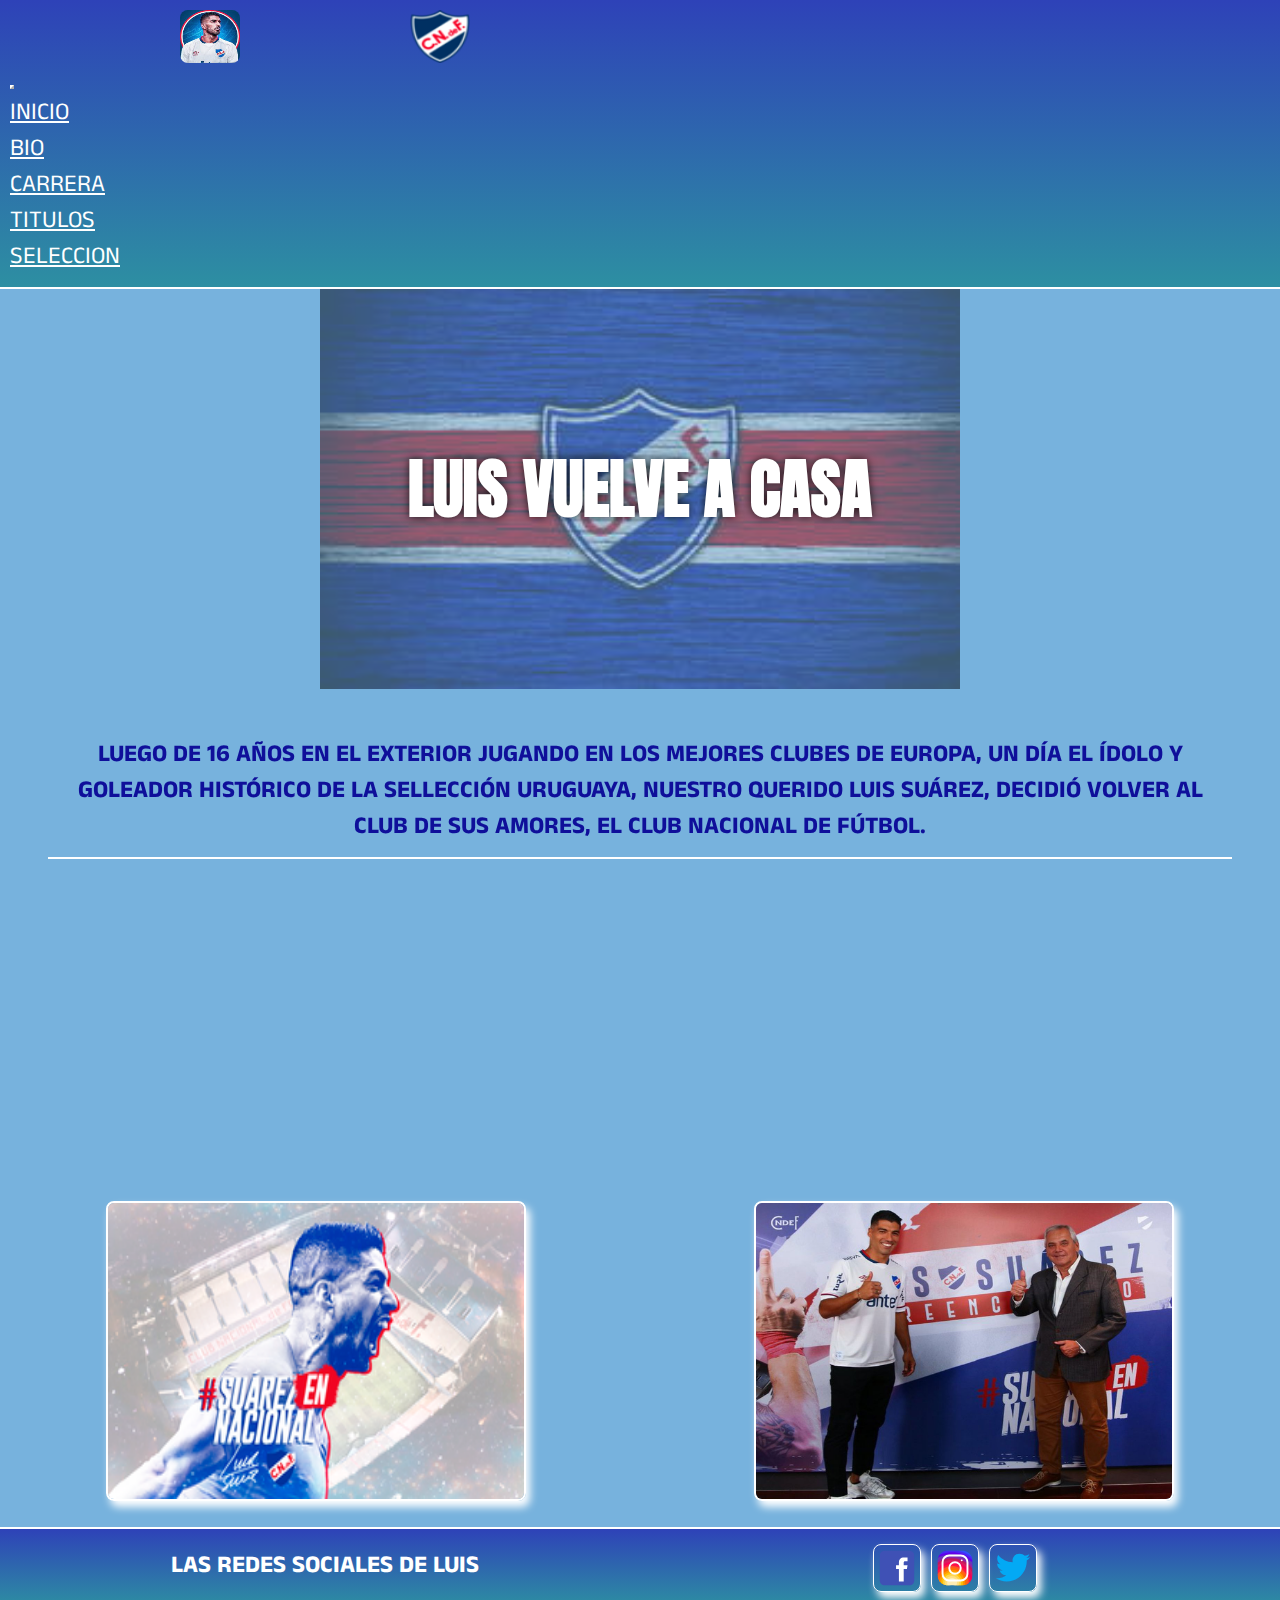
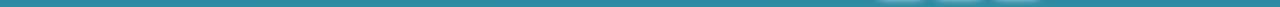
<file: index.html>
<!DOCTYPE html>
<html lang="en">
<head>
    <meta charset="UTF-8">
    <meta http-equiv="X-UA-Compatible" content="IE=edge">
    <meta name="viewport" content="width=device-width, initial-scale=1.0">
    <meta name="description" content="Luis Suárez su vuelta a casa. Biografía. Carrera. Títulos Ganados. Trayectoria en Selección Uruguaya">
    <meta name="keywords" content="Luis Suárez, futbolista, selección uruguaya, Club Nacional de fútbol">
    <link href="https://cdn.jsdelivr.net/npm/bootstrap@5.1.3/dist/css/bootstrap.min.css" rel="stylesheet" integrity="sha384-1BmE4kWBq78iYhFldvKuhfTAU6auU8tT94WrHftjDbrCEXSU1oBoqyl2QvZ6jIW3" crossorigin="anonymous">
    <link href="https://unpkg.com/aos@2.3.1/dist/aos.css" rel="stylesheet">
    <link rel="stylesheet" href="./style/style.css">
    <title>Luis Suárez Inicio</title>
</head>
<body>

    <header>
        <nav class="navbar navbar-expand-md navbar-light">
            <div class="container-fluid">
                <div class="contenedorLogos">
                    <div data-aos="flip-left"
                        data-aos-easing="ease-out-cubic"
                        data-aos-duration="2000">
                        <img class="logoLs rounded" src="./img/descarga.jpeg" alt="Foto de Luis Suárez viral en las redes sociales">
                    </div>
                    <div data-aos="flip-left"
                        data-aos-easing="ease-out-cubic"
                        data-aos-duration="2000">
                        <img class="logoLs" src="./img/Escudo_del_Club_Nacional_de_Football.svg.png" alt="Foto Escudo de Nacional">
                    </div>
                </div>
                <button class="navbar-toggler" type="button" data-bs-toggle="collapse" data-bs-target="#navbarSupportedContent" aria-controls="navbarSupportedContent" aria-expanded="false" aria-label="Toggle navigation">
                <span class="navbar-toggler-icon"></span>
                </button>
                <div class="collapse navbar-collapse" id="navbarSupportedContent">
                    <ul class="navbar-nav mx-auto mb-2 mb-lg-0">
                        <li class="nav-item">
                            <a class="nav-link active" aria-current="page" href="index.html">INICIO</a>
                        </li>
                        <li class="nav-item">
                            <a class="nav-link active" aria-current="page" href="./section/bio.html">BIO</a>
                        </li>
                        <li class="nav-item">
                            <a class="nav-link active" aria-current="page" href="./section/carrera.html">CARRERA</a>
                        </li>
                        <li class="nav-item">
                            <a class="nav-link active" aria-current="page" href="./section/titulos.html">TITULOS</a>
                        </li>
                        <li class="nav-item">
                            <a class="nav-link active" aria-current="page" href="./section/seleccion.html">SELECCION</a>
                        </li>
                    </ul>
                </div>
            </div>
        </nav>
    </header>

    <main>
        <section class="contenedorInicio" >   
            <section class="banner container-fluid">
                <img src="./img/bannerNacional.jpg" alt="Foto para banner con escudo de nacional y colores del club de fondo">
                <h1>LUIS VUELVE A CASA</h1>
            </section>
            
            <p data-aos="flip-left"
                data-aos-easing="ease-out-cubic"
                data-aos-duration="2000" class="parrafoInicial lh-lg">
                LUEGO DE 16 AÑOS EN EL EXTERIOR JUGANDO EN LOS MEJORES CLUBES DE EUROPA, UN DÍA EL ÍDOLO Y GOLEADOR HISTÓRICO DE LA SELLECCIÓN URUGUAYA, NUESTRO QUERIDO LUIS SUÁREZ, DECIDIÓ VOLVER AL CLUB DE SUS AMORES, EL CLUB NACIONAL DE FÚTBOL.
            </p>
            <p data-aos="flip-left"
                data-aos-easing="ease-out-cubic"
                data-aos-duration="2000" class="parrafoInicio lh-lg">
                TODO COMENZÓ CON UNA DECLARACIÓN DEL JUGADOR, QUE INMEDIATAMENTE FUE CAPTADA POR LA DIRIGENCIA Y MÁS QUE NADA POR TODA LA HINCHADA DE ESTE GLORIOSO CLUB. PRIMERO PARECÍA QUE TODO SE DISOLVÍA POR LAS GRANDES PROPUESTAS QUE TENÍA EL JUGADOR, PERO SU AMOR POR EL CLUB EN DONDE DEBUTÓ Y SE FORMÓ PROFESIONALMENTE, SUMADO A LAS GANAS DE LLEGAR BIEN AL MUNDIAL DE QATAR 2022 Y GRACIAS AL GRAN ESFUERZO QUE REALIZÓ LA HINCHADA, SE CONCRETÓ LO IMPENSADO POR TODOS. LUIS SUÁREZ ESTÁ DE REGRESO EN NACIONAL!!!!
            </p>

            <div class="img-1">
                <img src="./img/suarennacional.png" alt="Foto de Suárez en Nacional viral en twitter">
            </div>    
            <div class="img-2">    
                <img src="./img/lucho3jpg.jpg" alt="Foto de Suárez con presidente de Nacional en su presentación">
            </div>
        </section>
    </main>


    <footer>
        <div class="piePag">
            <h2 class="pieTitulo">LAS REDES SOCIALES DE LUIS</h2>
        </div>
        <div class="piePagina">
            <img class="rounded" src="./img/icons8-facebook.svg" alt="Imagen logo Facebook">
            <img class="rounded" src="./img/icons8-instagram.svg" alt="Imagen logo Instagram">
            <img class="rounded" src="./img/icons8-twitter.svg" alt="Imagen logo Twitter">
        </div>

    </footer>
    
    <script src="https://unpkg.com/aos@2.3.1/dist/aos.js"></script>
    <script>
        AOS.init();
    </script>
    <script src="https://cdn.jsdelivr.net/npm/bootstrap@5.1.3/dist/js/bootstrap.bundle.min.js" integrity="sha384-ka7Sk0Gln4gmtz2MlQnikT1wXgYsOg+OMhuP+IlRH9sENBO0LRn5q+8nbTov4+1p" crossorigin="anonymous"></script>
</body>
</html>
</file>
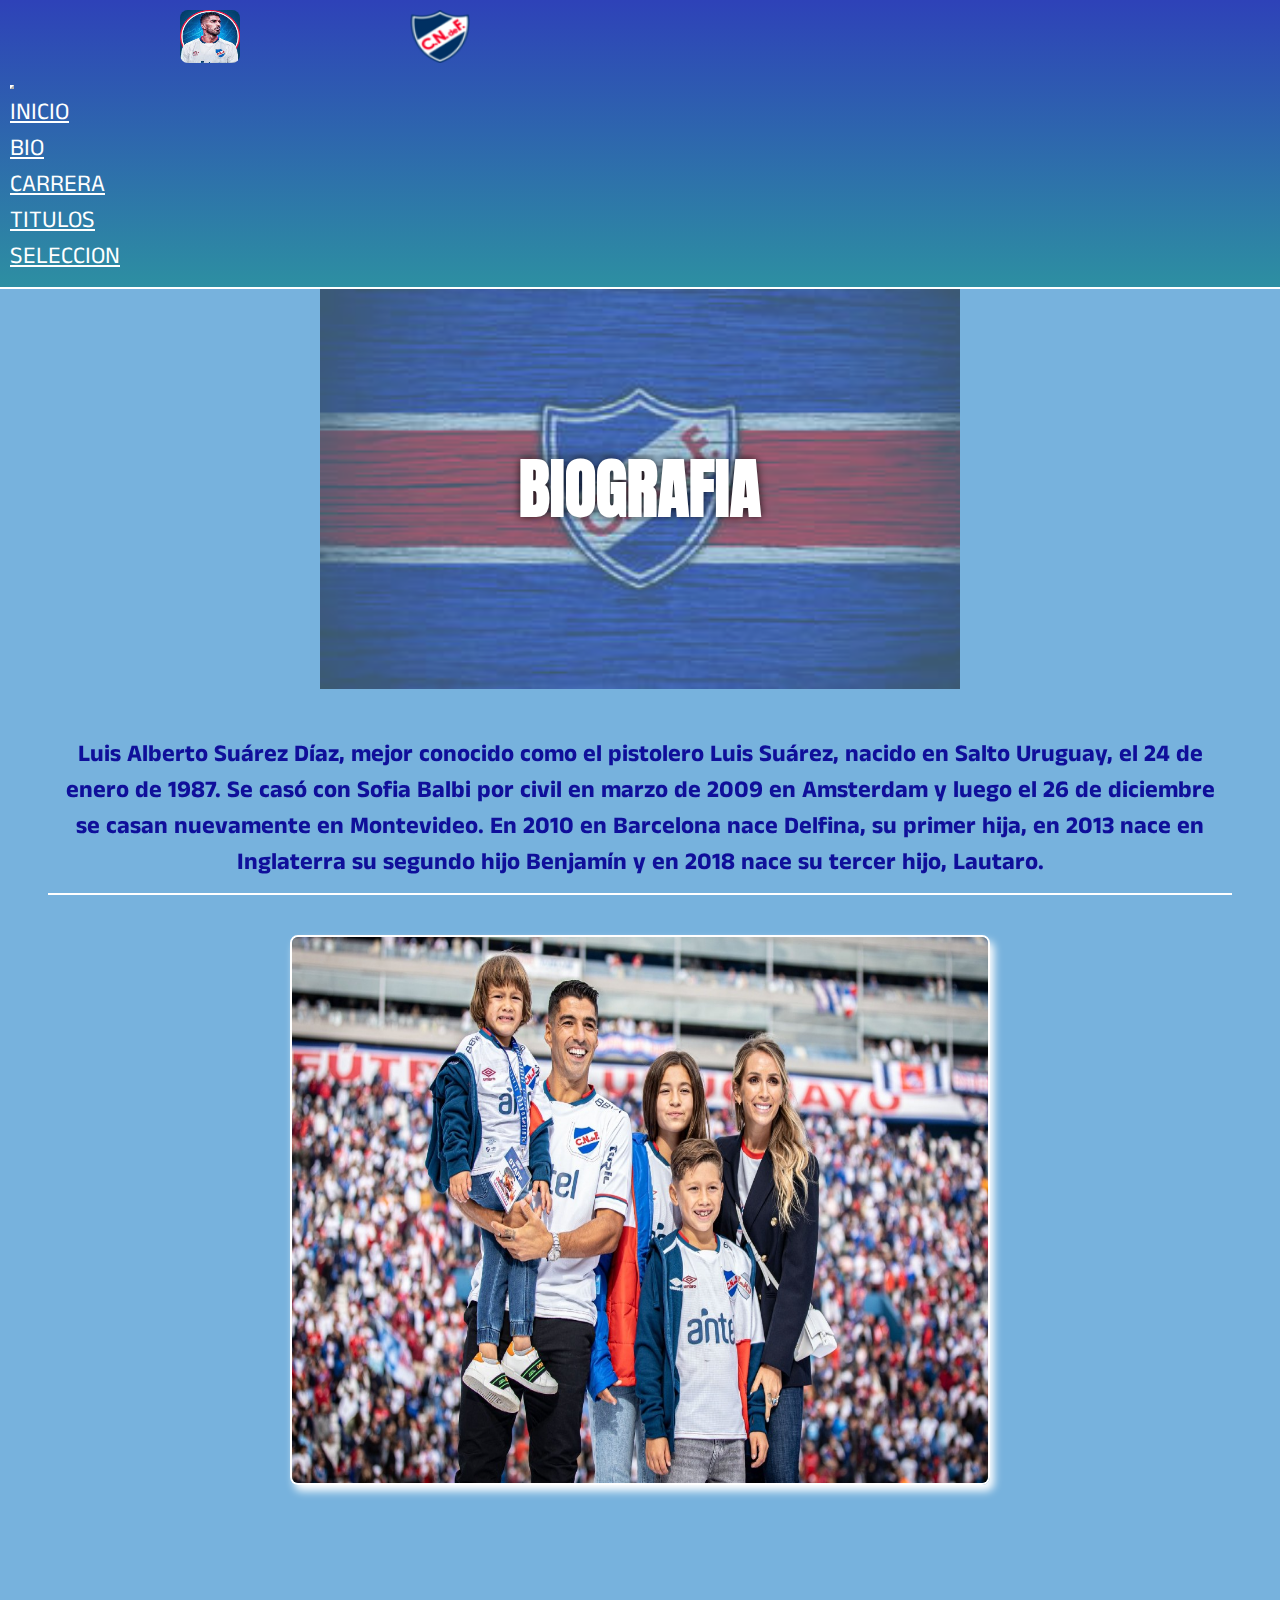
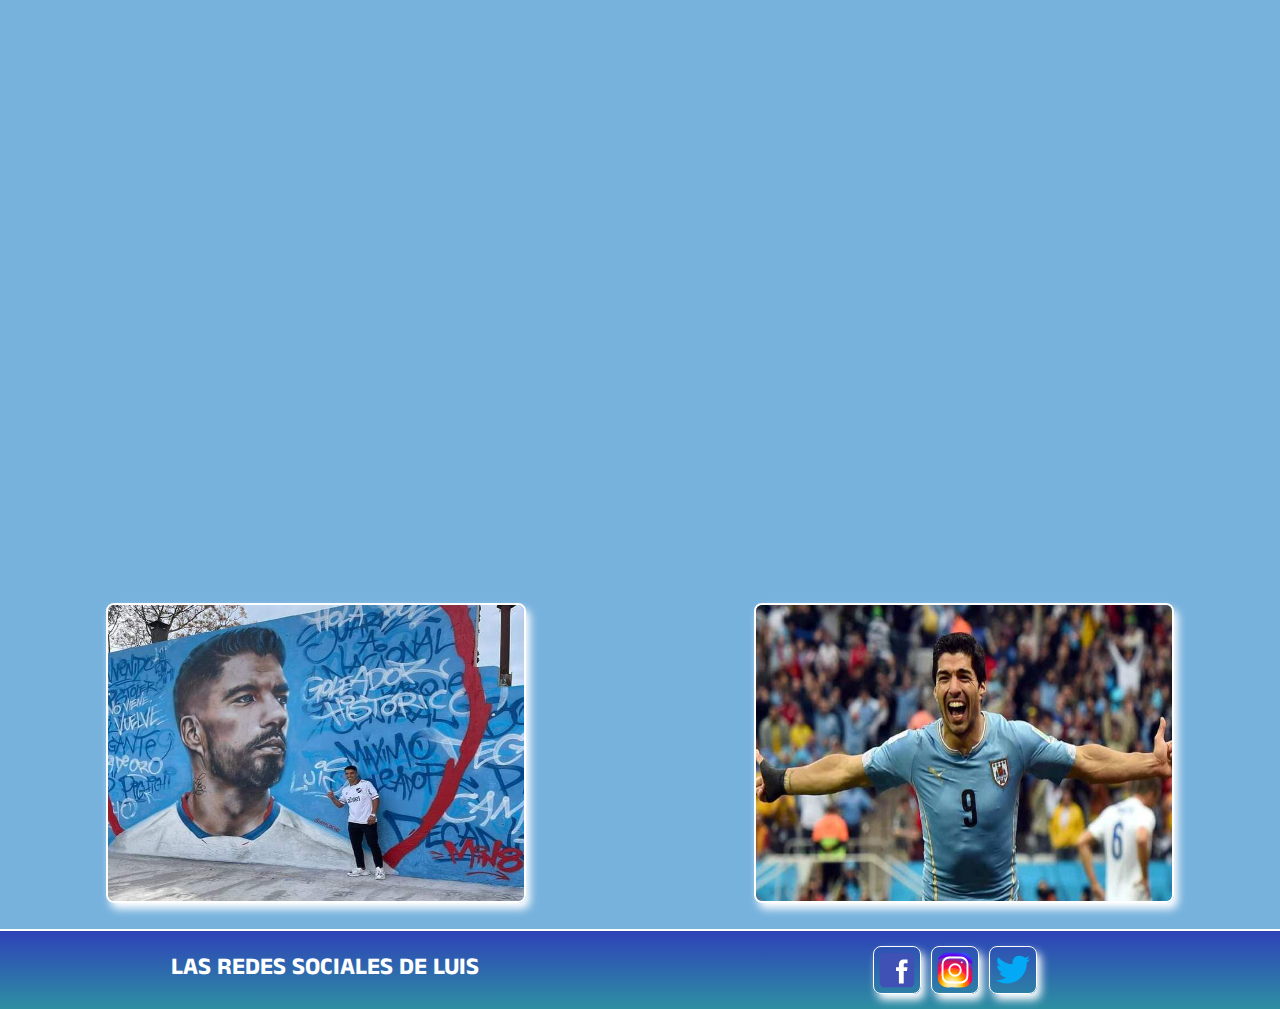
<file: section/bio.html>
<!DOCTYPE html>
<html lang="en">
<head>
    <meta charset="UTF-8">
    <meta http-equiv="X-UA-Compatible" content="IE=edge">
    <meta name="viewport" content="width=device-width, initial-scale=1.0">
    <meta name="description" content="Luis Suárez. Te contamos su Biografía. Conocemos a su Familia">
    <meta name="keywords" content="Luis Suárez, futbolista, selección uruguaya, Club Nacional de fútbol">
    <link href="https://cdn.jsdelivr.net/npm/bootstrap@5.1.3/dist/css/bootstrap.min.css" rel="stylesheet" integrity="sha384-1BmE4kWBq78iYhFldvKuhfTAU6auU8tT94WrHftjDbrCEXSU1oBoqyl2QvZ6jIW3" crossorigin="anonymous">
    <link href="https://unpkg.com/aos@2.3.1/dist/aos.css" rel="stylesheet">
    <link rel="stylesheet" href="../style/style.css">
    <title>Luis Suárez Bio</title>
</head>
<body>

    <header>
        <nav class="navbar navbar-expand-md navbar-light">
            <div class="container-fluid">
                <div class="contenedorLogos">
                    <div data-aos="flip-left"
                        data-aos-easing="ease-out-cubic"
                        data-aos-duration="2000">
                        <img class="logoLs rounded" src="../img/descarga.jpeg" alt="Foto de Luis Suárez viral en las redes sociales">
                    </div>
                    <div data-aos="flip-left"
                        data-aos-easing="ease-out-cubic"
                        data-aos-duration="2000">
                        <img class="logoLs" src="../img/Escudo_del_Club_Nacional_de_Football.svg.png" alt="Foto Escudo de Nacional">
                    </div>
                </div>
                <button class="navbar-toggler" type="button" data-bs-toggle="collapse" data-bs-target="#navbarSupportedContent" aria-controls="navbarSupportedContent" aria-expanded="false" aria-label="Toggle navigation">
                <span class="navbar-toggler-icon"></span>
                </button>
                <div class="collapse navbar-collapse" id="navbarSupportedContent">
                    <ul class="navbar-nav mx-auto mb-2 mb-lg-0">
                        <li class="nav-item">
                            <a class="nav-link active" aria-current="page" href="../index.html">INICIO</a>
                        </li>
                        <li class="nav-item">
                            <a class="nav-link active" aria-current="page" href="bio.html">BIO</a>
                        </li>
                        <li class="nav-item">
                            <a class="nav-link active" aria-current="page" href="carrera.html">CARRERA</a>
                        </li>
                        <li class="nav-item">
                            <a class="nav-link active" aria-current="page" href="titulos.html">TITULOS</a>
                        </li>
                        <li class="nav-item">
                            <a class="nav-link active" aria-current="page" href="seleccion.html">SELECCION</a>
                        </li>
                    </ul>
                </div>
            </div>
        </nav>
    </header>

    <main>
        <section class="contenedorBio" >
            <section class="banner container-fluid">
                <img src="../img/bannerNacional.jpg" alt="Foto para banner con escudo de nacional y colores del club de fondo">
                <h1>BIOGRAFIA</h1>
            </section>
            <p data-aos="flip-left"
                data-aos-easing="ease-out-cubic"
                data-aos-duration="2000" class="parrafoUno lh-lg">
                Luis Alberto Suárez Díaz, mejor conocido como el pistolero Luis Suárez, nacido en Salto Uruguay, el 24 de enero de 1987. Se casó con Sofia Balbi por civil en marzo de 2009 en Amsterdam y luego el 26 de diciembre se casan nuevamente en Montevideo. En 2010 en Barcelona nace Delfina, su primer hija, en 2013 nace en Inglaterra su segundo hijo Benjamín y en 2018 nace su tercer hijo, Lautaro.
            </p>
            <p data-aos="flip-left"
                data-aos-easing="ease-out-cubic"
                data-aos-duration="2000" class="parrafoDos lh-lg">
                Es considerado uno de los mejores jugadores de su generación y ademas es el goleador histórico de la selección Uruguaya de fútbol. Es reconocido por sus goles, títulos, habilidad, definición, además de jugar en grandes clubes durante su carrera. Tiene en su cuenta más de 505 goles entre clubes y selección.
                Comenzó su carrera profesional en el Club Nacional de Fútbol, debutando oficialmente a los 18 años, el 06 de abril de 2005.
            </p>
            <p data-aos="flip-left"
                data-aos-easing="ease-out-cubic"
                data-aos-duration="2000" class="parrafoTres lh-lg">
                A los 19 años de edad emigró a los Países Bajos para fichar por el F.C. Groningen de la Eredivisie. Una temporada más tarde en 2007 fue comprado por el Ajax de Ámsterdam, donde logró ser capitán y goleador de la liga. También superó los 100 goles con esta camiseta. En 2010 fue fichado por el FC Barcelona por 81 millones de euros, donde más tarde junto a Messi y Neymar formó la MSN, una de las delanteras más letales de la época y de la historia. Aquí ganó muchos títulos, tanto a nivel de Club como individuales y logró destacarse en una era marcada por Messi Y Cristiano Ronaldo. En 2020 llega al Atletico de Madrid luego de una triste despedida del Barcelona. En menos de un año en su nuevo club logró ser goleador del equipo y ganar La Liga Española de fútbol. 
                En 2022 regresó al club de sus amores, Club Nacional de Fútbol, en donde juega en la actualidad.
            </p>
        

            <div class="img-a">
                <img src="../img/luis-suarez-familia-captura-twitter.jpg" alt="Foto de Suárez con su familia en la vuelta a Nacional">
            </div>
            <div class="img-b">
                <img src="../img/suarezmuro.jpg" alt="Foto de Suárez posando en muro pintado por hinchas del club Nacional">
            </div>
            <div class="img-c">
                <img src="../img/bioceleste.jpg" alt="Foto de Suárez emocionado festejando con selección uruguaya">
            </div>
        </section>    
    </main>


    <footer>
        <div class="piePag">
            <h2 class="pieTitulo">LAS REDES SOCIALES DE LUIS</h2>
        </div>
        <div class="piePagina">
            <img class="rounded" src="../img/icons8-facebook.svg" alt="Imagen logo Facebook">
            <img class="rounded" src="../img/icons8-instagram.svg" alt="Imagen logo Instagram">
            <img class="rounded" src="../img/icons8-twitter.svg" alt="Imagen logo Twitter">
        </div>
    </footer>

    <script src="https://unpkg.com/aos@2.3.1/dist/aos.js"></script>
    <script>
        AOS.init();
    </script>
    <script src="https://cdn.jsdelivr.net/npm/bootstrap@5.1.3/dist/js/bootstrap.bundle.min.js" integrity="sha384-ka7Sk0Gln4gmtz2MlQnikT1wXgYsOg+OMhuP+IlRH9sENBO0LRn5q+8nbTov4+1p" crossorigin="anonymous"></script>
</body>
</html>
</file>
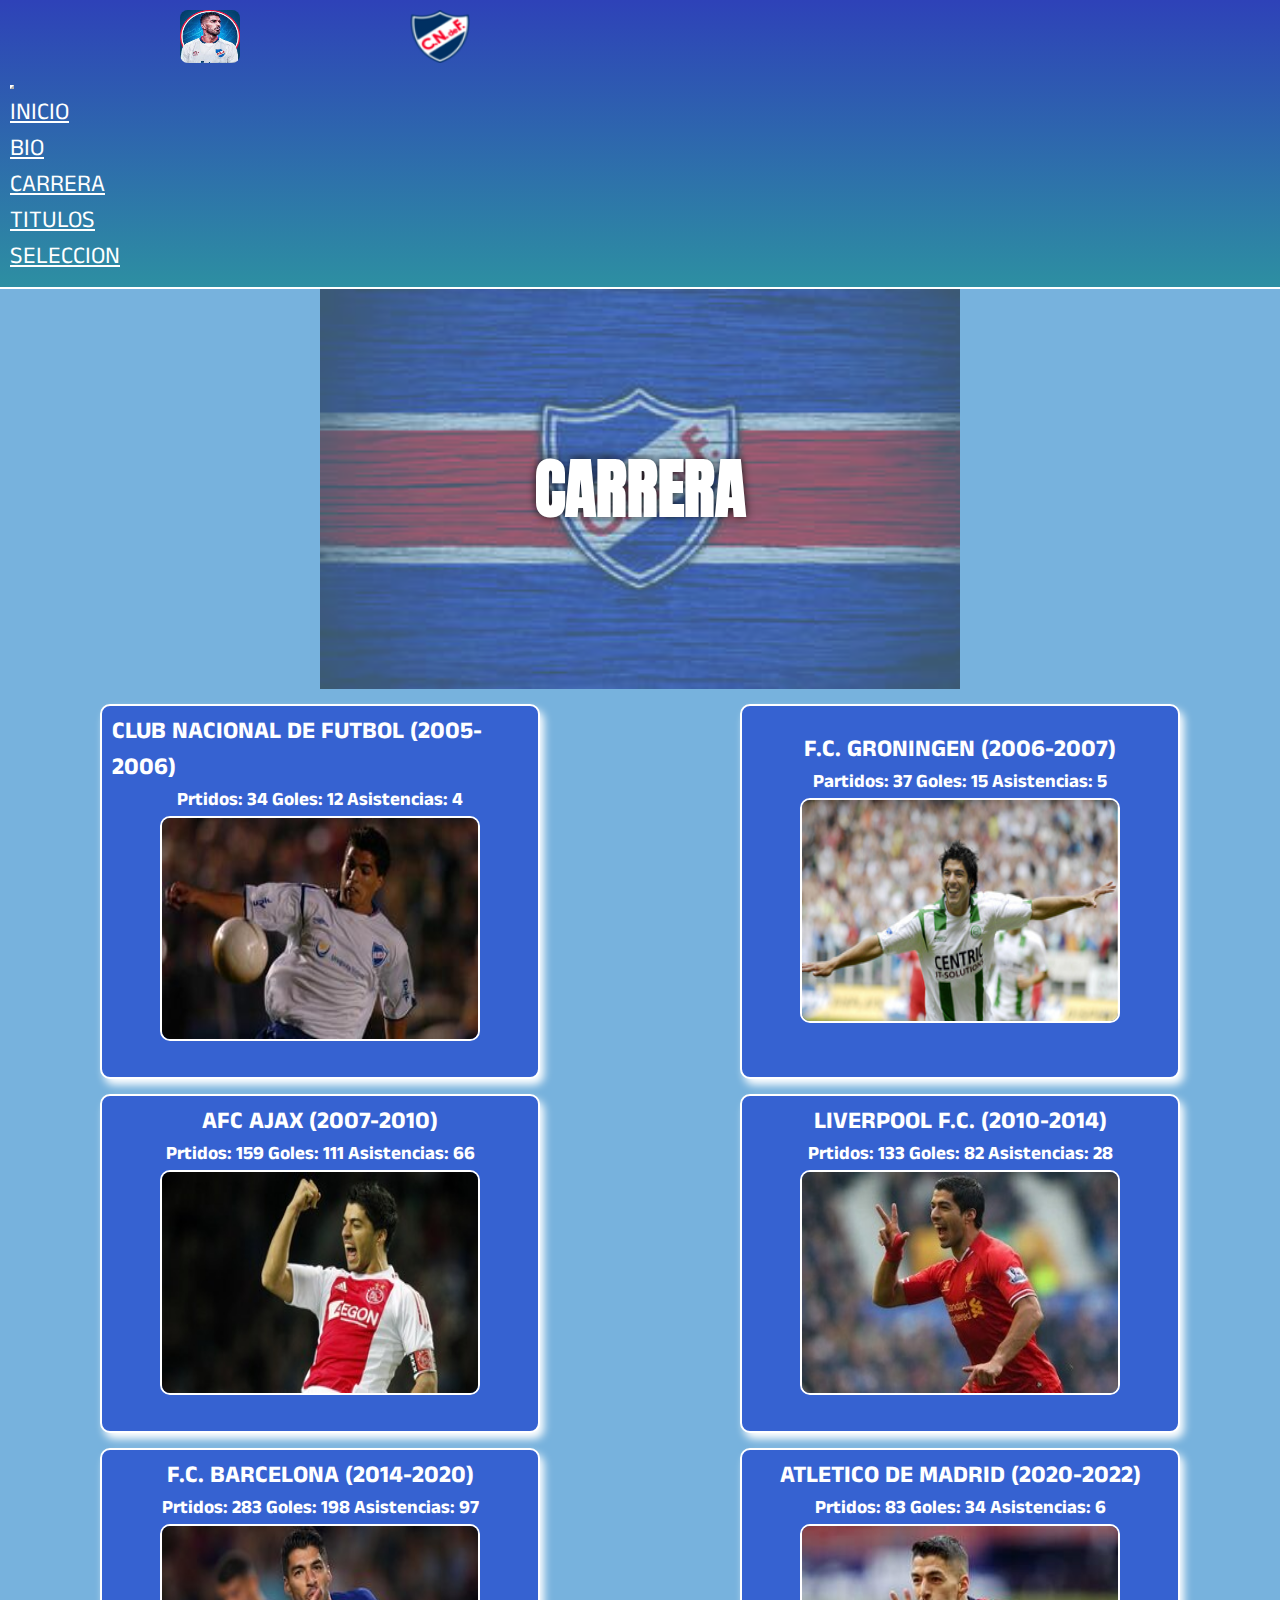
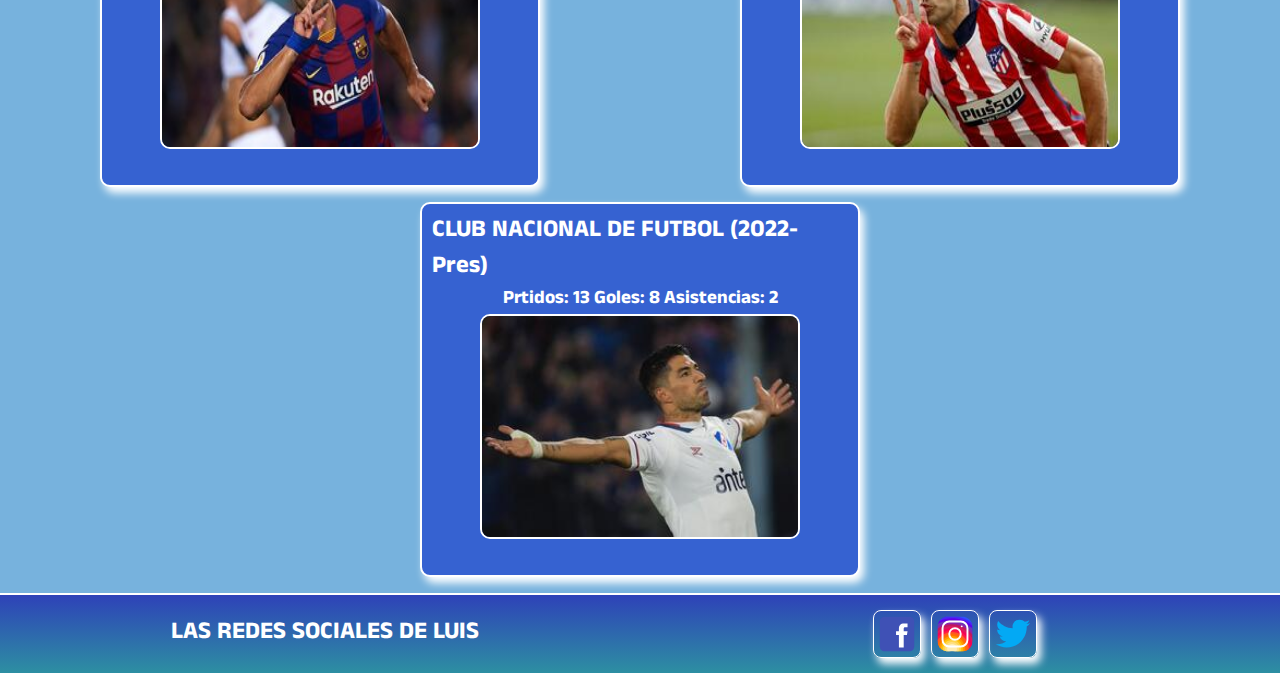
<file: section/carrera.html>
<!DOCTYPE html>
<html lang="en">
<head>
    <meta charset="UTF-8">
    <meta http-equiv="X-UA-Compatible" content="IE=edge">
    <meta name="viewport" content="width=device-width, initial-scale=1.0">
    <meta name="description" content="Luis Suárez. Conociendo su Carrera. Clubes, Goles y Asistencias. Todas sus estadísticas">
    <meta name="keywords" content="Luis Suárez, futbolista, selección uruguaya, Club Nacional de fútbol">
    <link href="https://cdn.jsdelivr.net/npm/bootstrap@5.1.3/dist/css/bootstrap.min.css" rel="stylesheet" integrity="sha384-1BmE4kWBq78iYhFldvKuhfTAU6auU8tT94WrHftjDbrCEXSU1oBoqyl2QvZ6jIW3" crossorigin="anonymous">
    <link href="https://unpkg.com/aos@2.3.1/dist/aos.css" rel="stylesheet">
    <link rel="stylesheet" href="../style/style.css">
    <title>Luis Suarez Carrera</title>
</head>
<body>


    <header>
        <nav class="navbar navbar-expand-md navbar-light">
            <div class="container-fluid">
                <div class="contenedorLogos">
                    <div data-aos="flip-left"
                        data-aos-easing="ease-out-cubic"
                        data-aos-duration="2000">
                        <img class="logoLs rounded" src="../img/descarga.jpeg" alt="Foto de Luis Suárez viral en las redes sociales">
                    </div>
                    <div data-aos="flip-left"
                        data-aos-easing="ease-out-cubic"
                        data-aos-duration="2000">
                        <img class="logoLs" src="../img/Escudo_del_Club_Nacional_de_Football.svg.png" alt="Foto Escudo de Nacional">
                    </div>
                </div>
                <button class="navbar-toggler" type="button" data-bs-toggle="collapse" data-bs-target="#navbarSupportedContent" aria-controls="navbarSupportedContent" aria-expanded="false" aria-label="Toggle navigation">
                <span class="navbar-toggler-icon"></span>
                </button>
                <div class="collapse navbar-collapse" id="navbarSupportedContent">
                    <ul class="navbar-nav mx-auto mb-2 mb-lg-0">
                        <li class="nav-item">
                            <a class="nav-link active" aria-current="page" href="../index.html">INICIO</a>
                        </li>
                        <li class="nav-item">
                            <a class="nav-link active" aria-current="page" href="bio.html">BIO</a>
                        </li>
                        <li class="nav-item">
                            <a class="nav-link active" aria-current="page" href="carrera.html">CARRERA</a>
                        </li>
                        <li class="nav-item">
                            <a class="nav-link active" aria-current="page" href="titulos.html">TITULOS</a>
                        </li>
                        <li class="nav-item">
                            <a class="nav-link active" aria-current="page" href="seleccion.html">SELECCION</a>
                        </li>
                    </ul>
                </div>
            </div>
        </nav>
    </header>
    <main>
        <section class="contenedorCarrera">
            <section class="banner container-fluid">
                <img src="../img/bannerNacional.jpg" alt="Foto para banner con escudo de nacional y colores del club de fondo">
                <h1>CARRERA</h1>
            </section>
            
    
            <div class="card car1">
                <div class="estadisticas">
                    <h2>CLUB NACIONAL DE FUTBOL (2005-2006)</h2>
                    <h3>Prtidos: 34 Goles: 12 Asistencias: 4</h3>
                </div>
                <div class="carreraImg">
                    <img src="../img/suarezNacional1.jpg" alt="Foto de Suárez con una pelota en Nacional por primera vez">
                </div>
            </div>    
            
            <div class="card car2">
                <div class="estadisticas">
                    <h2>F.C. GRONINGEN (2006-2007)</h2>
                    <h3>Partidos: 37 Goles: 15 Asistencias: 5</h3>
                </div>
                <div class="carreraImg">
                    <img src="../img/suarezGroningen.jpg" alt="Foto de Suárez en Groningen festejando gol con brazos abiertos">             
                </div>
            </div>    
            
            <div class="card car3">
                <div class="estadisticas">
                    <h2>AFC AJAX (2007-2010)</h2>
                    <h3>Prtidos: 159 Goles: 111 Asistencias: 66</h3>
                </div>
                <div class="carreraImg">
                    <img src="../img/suarezAjax.jpg" alt="Foto de Suárez en Ajax festejando gol con puño cerrado">
                </div>
            </div>    
            
            <div class="card car4">
                <div class="estadisticas">
                    <h2>LIVERPOOL F.C. (2010-2014)</h2>
                    <h3>Prtidos: 133 Goles: 82 Asistencias: 28</h3>
                </div>
                <div class="carreraImg">
                    <img src="../img/suarezLiverpool.jpg" alt="Foto de Suárez en Liverpool festejando gol con los tres dedos">
                </div>
            </div>    
            
            <div class="card car5">
                <div class="estadisticas">
                    <h2>F.C. BARCELONA (2014-2020)</h2>
                    <h3>Prtidos: 283 Goles: 198 Asistencias: 97</h3>
                </div>
                <div class="carreraImg">
                    <img src="../img/suarezBarcelona.jpg" alt="Foto de Suárez en Barcelona con su festejo preferido">
                </div>
            </div> 
            
            <div class="card car6">
                <div class="estadisticas">
                    <h2>ATLETICO DE MADRID (2020-2022)</h2>
                    <h3>Prtidos: 83 Goles: 34 Asistencias: 6</h3>
                </div>
                <div class="carreraImg">
                    <img src="../img/suarezAtletico.jpg" alt="Foto de Suárez en Atletico de Madrid con su festejo preferido">
                </div>
            </div>    
            
            <div class="card car7">
                <div class="estadisticas">
                    <h2>CLUB NACIONAL DE FUTBOL (2022-Pres)</h2>
                    <h3>Prtidos: 13 Goles: 8 Asistencias: 2</h3>
                </div>
                <div class="carreraImg">
                    <img src="../img/suarezNacional2.jpg" alt="Foto de Suárez en su vuelta a Nacional festejando con brazos abiertos">
                </div>
            </div>    
                    
        </section>
    </main>

    <footer>
        <div class="piePag">
            <h4 class="pieTitulo">LAS REDES SOCIALES DE LUIS</h4>
        </div>
        <div class="piePagina">
            <img class="rounded" src="../img/icons8-facebook.svg" alt="Imagen logo Facebook">
            <img class="rounded" src="../img/icons8-instagram.svg" alt="Imagen logo Instagram">
            <img class="rounded" src="../img/icons8-twitter.svg" alt="Imagen logo Twitter">
        </div>
    </footer>

    <script src="https://unpkg.com/aos@2.3.1/dist/aos.js"></script>
    <script>
        AOS.init();
    </script>
    <script src="https://cdn.jsdelivr.net/npm/bootstrap@5.1.3/dist/js/bootstrap.bundle.min.js" integrity="sha384-ka7Sk0Gln4gmtz2MlQnikT1wXgYsOg+OMhuP+IlRH9sENBO0LRn5q+8nbTov4+1p" crossorigin="anonymous"></script>
</body>
</html>
</file>
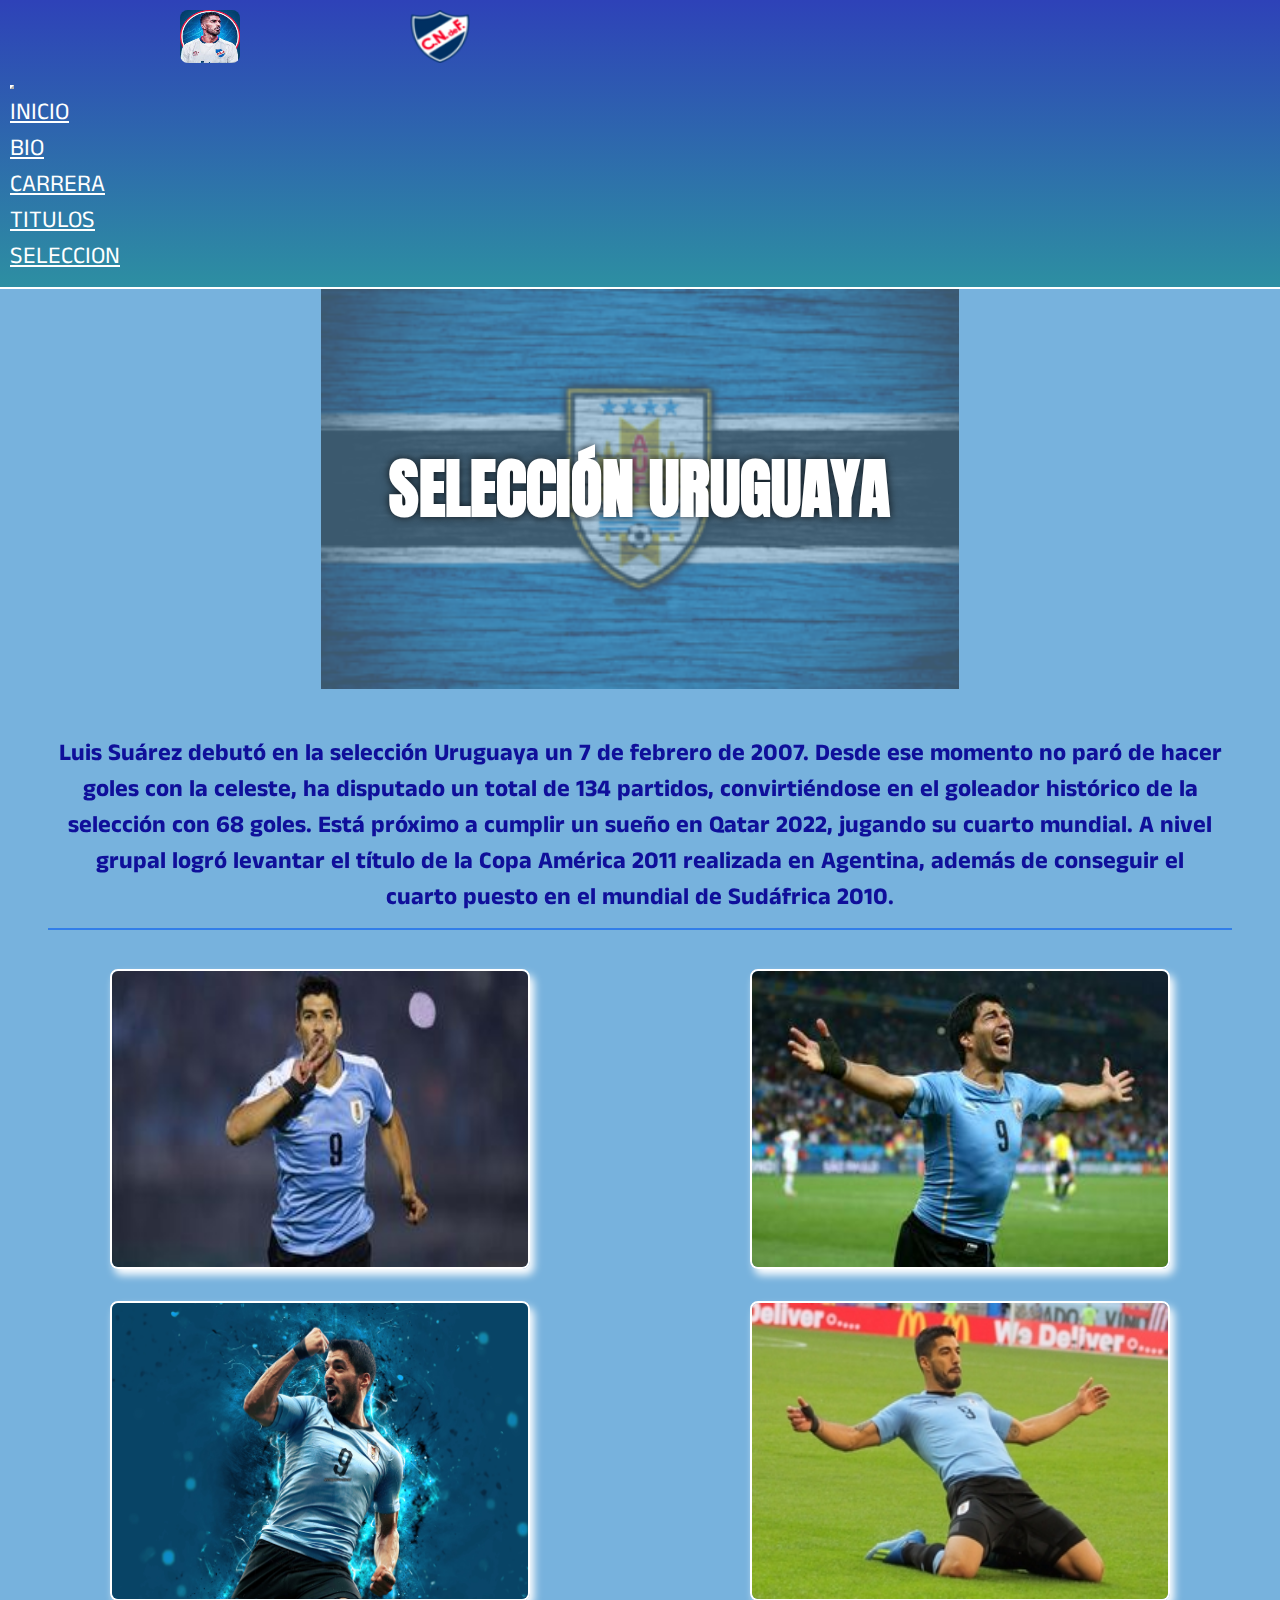
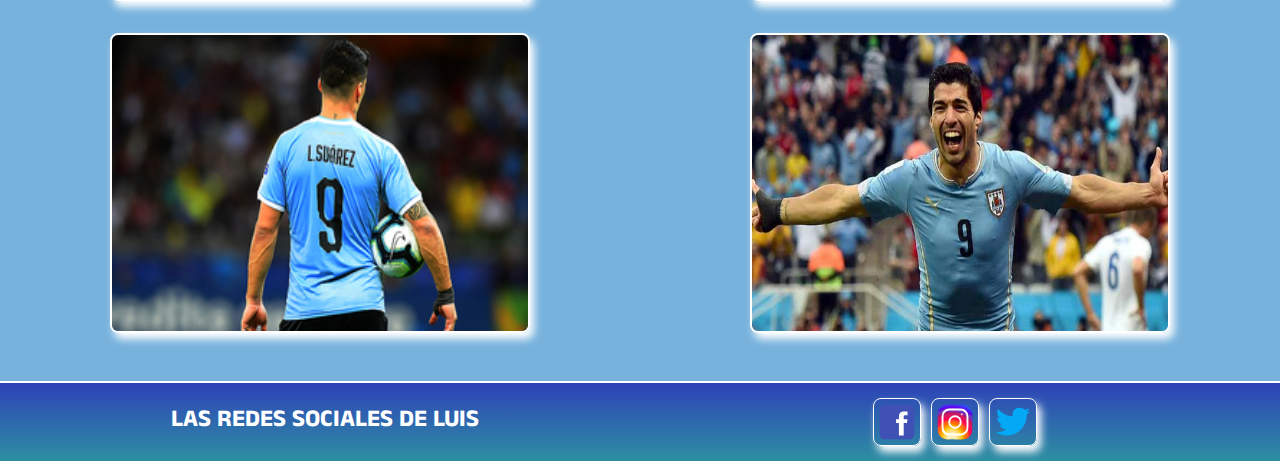
<file: section/seleccion.html>
<!DOCTYPE html>
<html lang="en">
<head>
    <meta charset="UTF-8">
    <meta http-equiv="X-UA-Compatible" content="IE=edge">
    <meta name="viewport" content="width=device-width, initial-scale=1.0">
    <meta name="description" content="Luis Suárez. Selección uruguaya. Historia y Estadisticas. Fotos">
    <meta name="keywords" content="Luis Suárez, futbolista, selección uruguaya, Club Nacional de fútbol">
    <link href="https://cdn.jsdelivr.net/npm/bootstrap@5.1.3/dist/css/bootstrap.min.css" rel="stylesheet" integrity="sha384-1BmE4kWBq78iYhFldvKuhfTAU6auU8tT94WrHftjDbrCEXSU1oBoqyl2QvZ6jIW3" crossorigin="anonymous">
    <link href="https://unpkg.com/aos@2.3.1/dist/aos.css" rel="stylesheet">
    <link rel="stylesheet" href="../style/style.css">
    <title>Luis Suarez Seleccion Uruguaya</title>
</head>
<body>

    <header>
        <nav class="navbar navbar-expand-md navbar-light">
            <div class="container-fluid">
                <div class="contenedorLogos">
                    <div data-aos="flip-left"
                        data-aos-easing="ease-out-cubic"
                        data-aos-duration="2000">
                        <img class="logoLs rounded" src="../img/descarga.jpeg" alt="Foto de Luis Suárez viral en las redes sociales">
                    </div>
                    <div data-aos="flip-left"
                        data-aos-easing="ease-out-cubic"
                        data-aos-duration="2000">
                        <img class="logoLs" src="../img/Escudo_del_Club_Nacional_de_Football.svg.png" alt="Foto Escudo de Nacional">
                    </div>
                </div>
                <button class="navbar-toggler" type="button" data-bs-toggle="collapse" data-bs-target="#navbarSupportedContent" aria-controls="navbarSupportedContent" aria-expanded="false" aria-label="Toggle navigation">
                <span class="navbar-toggler-icon"></span>
                </button>
                <div class="collapse navbar-collapse" id="navbarSupportedContent">
                    <ul class="navbar-nav mx-auto mb-2 mb-lg-0">
                        <li class="nav-item">
                            <a class="nav-link active" aria-current="page" href="../index.html">INICIO</a>
                        </li>
                        <li class="nav-item">
                            <a class="nav-link active" aria-current="page" href="bio.html">BIO</a>
                        </li>
                        <li class="nav-item">
                            <a class="nav-link active" aria-current="page" href="carrera.html">CARRERA</a>
                        </li>
                        <li class="nav-item">
                            <a class="nav-link active" aria-current="page" href="titulos.html">TITULOS</a>
                        </li>
                        <li class="nav-item">
                            <a class="nav-link active" aria-current="page" href="seleccion.html">SELECCION</a>
                        </li>
                    </ul>
                </div>
            </div>
        </nav>
    </header>

    <main>
        <section class="contenedorSeleccion">
            <section class="banner container-fluid">
                <img src="../img/bannerSeleccion.png" alt="Foto para banner con logo de AUF y colores de la selección uruguaya">
                <h1>SELECCIÓN URUGUAYA</h1>
            </section>
            
            <p data-aos="flip-left"
                data-aos-easing="ease-out-cubic"
                data-aos-duration="2000" class="lh-lg">
                Luis Suárez debutó en la selección Uruguaya un 7 de febrero de 2007. Desde ese momento no paró de hacer goles con la celeste, ha disputado un total de 134 partidos, convirtiéndose en el goleador histórico de la selección con 68 goles. Está próximo a cumplir un sueño en Qatar 2022, jugando su cuarto mundial.
                A nivel grupal logró levantar el título de la Copa América 2011 realizada en Agentina, además de conseguir el cuarto puesto en el mundial de Sudáfrica 2010.
            </p>
    
            <section class="gridImg">
                <div class="imgSeleccion item1">
                    <img src="../img/seleccion1.jpg" alt="Foto de Suárez en la selección con su festejo preferido">
                </div>
                <div class="imgSeleccion item2">
                    <img src="../img/seleccion2.jpg" alt="Foto de Suárez emocionado con la celeste festejando gol">
                </div>
                <div class="imgSeleccion item3">
                    <img src="../img/seleccionuru.jpg" alt="Foto de Suárez en selección festejando con los puños cerrados">
                </div>
                <div class="imgSeleccion item4">
                    <img src="../img/seleccion4.jpg" alt="Foto de Suárez festejando arrodillado con la Selección">
                </div>
                <div class="imgSeleccion item5">
                    <img src="../img/seleccion5.jpg" alt="Foto de Suárez en la seleción de espalda con pelota abajo del brazo">
                </div>
                <div class="imgSeleccion item6">
                    <img src="../img/bioceleste.jpg" alt="Foto de Suárez emocionado con la Selección festejando con brazos abiertos">
                </div>
            </section>
        </section>
    </main>

    <footer>
        <div class="piePag">
            <h2 class="pieTitulo">LAS REDES SOCIALES DE LUIS</h2>
        </div>
        <div class="piePagina">
            <img class="rounded" src="../img/icons8-facebook.svg" alt="Imagen logo Facebook">
            <img class="rounded" src="../img/icons8-instagram.svg" alt="Imagen logo Instagram">
            <img class="rounded" src="../img/icons8-twitter.svg" alt="Imagen logo Twitter">
        </div>
    </footer>

    <script src="https://unpkg.com/aos@2.3.1/dist/aos.js"></script>
    <script>
        AOS.init();
    </script>
    <script src="https://cdn.jsdelivr.net/npm/bootstrap@5.1.3/dist/js/bootstrap.bundle.min.js" integrity="sha384-ka7Sk0Gln4gmtz2MlQnikT1wXgYsOg+OMhuP+IlRH9sENBO0LRn5q+8nbTov4+1p" crossorigin="anonymous"></script>
</body>
</html>
</file>
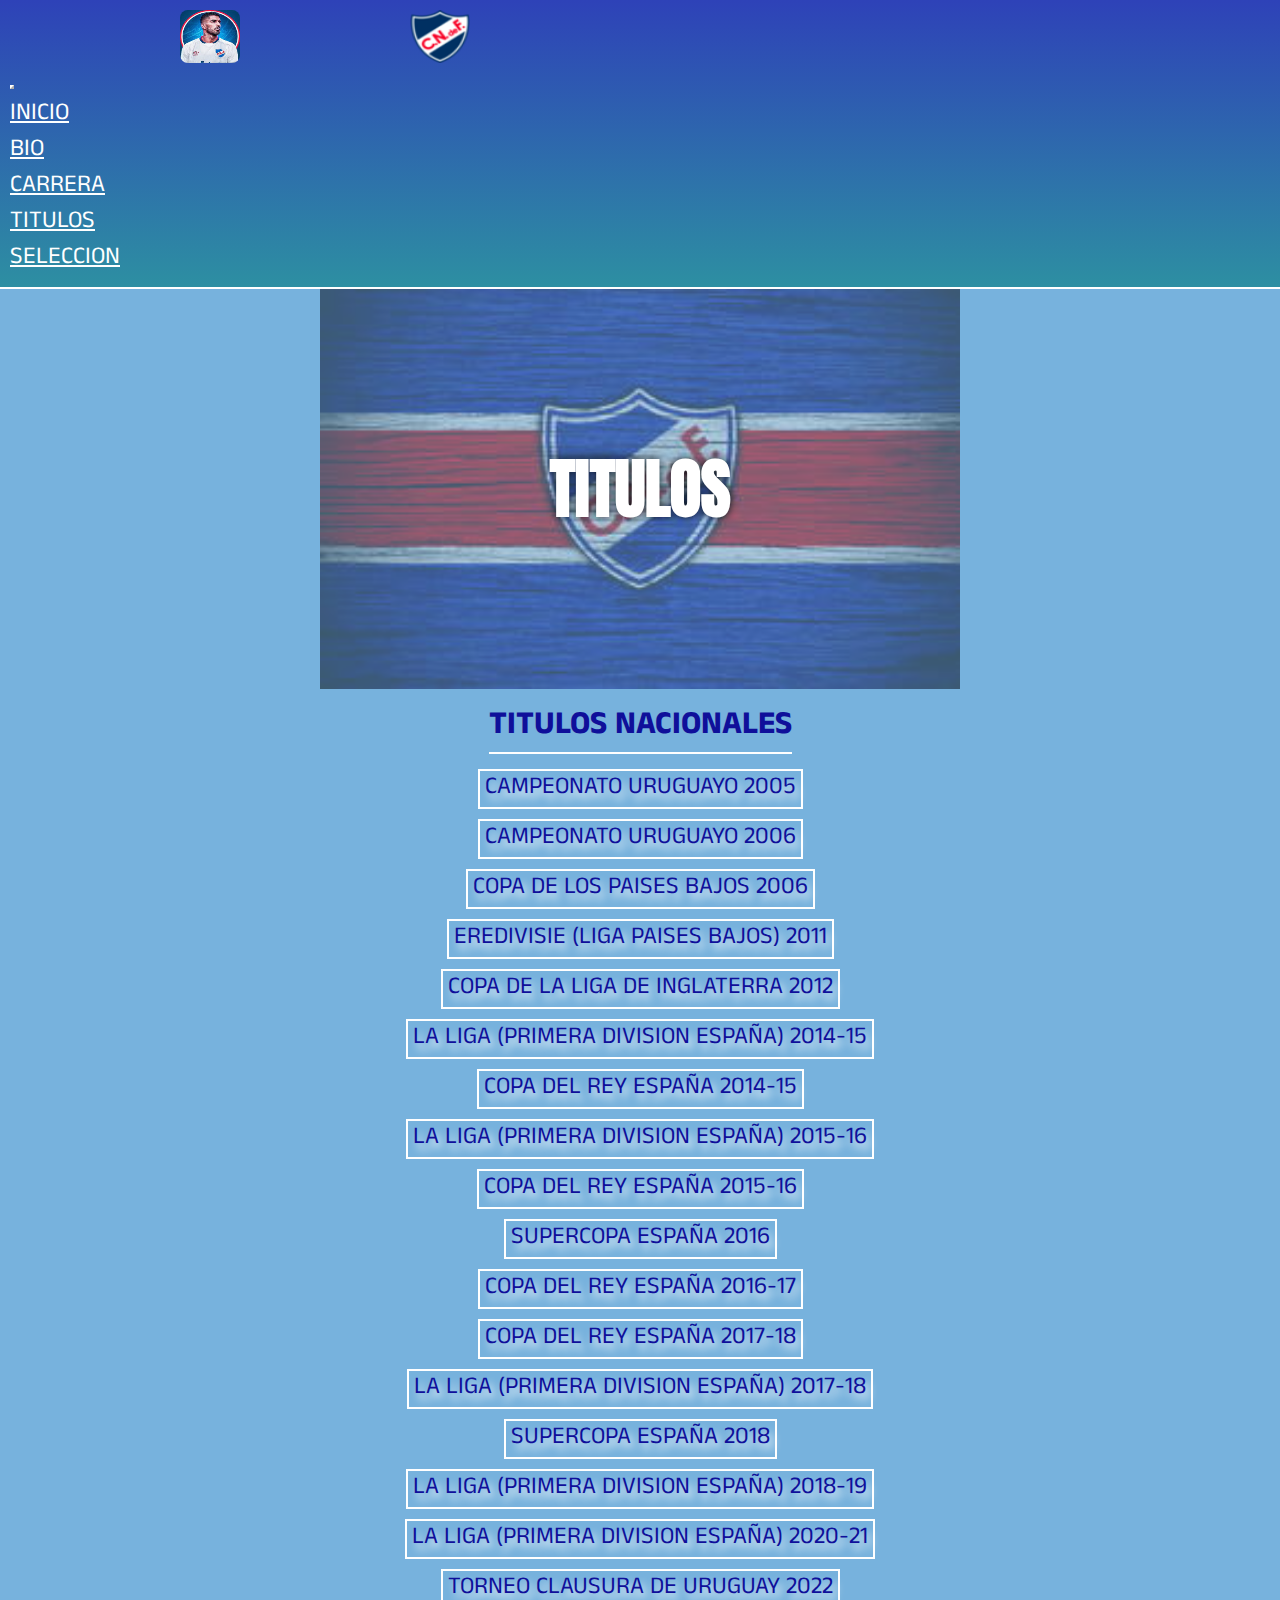
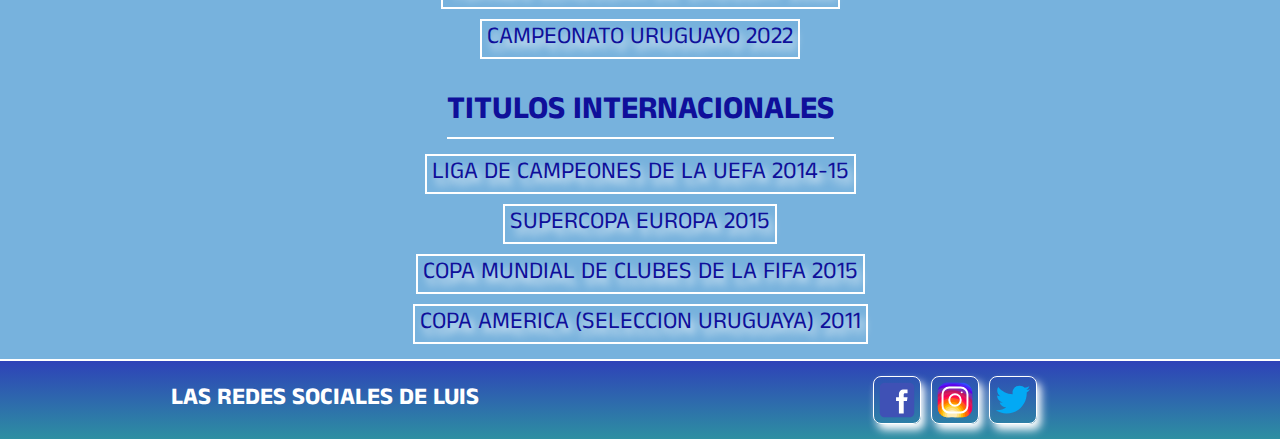
<file: section/titulos.html>
<!DOCTYPE html>
<html lang="en">
<head>
    <meta charset="UTF-8">
    <meta http-equiv="X-UA-Compatible" content="IE=edge">
    <meta name="viewport" content="width=device-width, initial-scale=1.0">
    <meta name="description" content="Luis Suárez. Conociendo sus trofeos. Nacionales e Internacionales">
    <meta name="keywords" content="Luis Suárez, futbolista, selección uruguaya, Club Nacional de fútbol">
    <link href="https://cdn.jsdelivr.net/npm/bootstrap@5.1.3/dist/css/bootstrap.min.css" rel="stylesheet" integrity="sha384-1BmE4kWBq78iYhFldvKuhfTAU6auU8tT94WrHftjDbrCEXSU1oBoqyl2QvZ6jIW3" crossorigin="anonymous">
    <link href="https://unpkg.com/aos@2.3.1/dist/aos.css" rel="stylesheet">
    <link rel="stylesheet" href="../style/style.css">
    <title>Luis Suarez Titulos</title>
</head>
<body>

    <header>
        <nav class="navbar navbar-expand-md navbar-light">
            <div class="container-fluid">
                <div class="contenedorLogos">
                    <div data-aos="flip-left"
                        data-aos-easing="ease-out-cubic"
                        data-aos-duration="2000">
                        <img class="logoLs rounded" src="../img/descarga.jpeg" alt="Foto de Luis Suárez viral en las redes sociales">
                    </div>
                    <div data-aos="flip-left"
                        data-aos-easing="ease-out-cubic"
                        data-aos-duration="2000">
                        <img class="logoLs" src="../img/Escudo_del_Club_Nacional_de_Football.svg.png" alt="Foto Escudo de Nacional">
                    </div>
                </div>
                <button class="navbar-toggler" type="button" data-bs-toggle="collapse" data-bs-target="#navbarSupportedContent" aria-controls="navbarSupportedContent" aria-expanded="false" aria-label="Toggle navigation">
                <span class="navbar-toggler-icon"></span>
                </button>
                <div class="collapse navbar-collapse" id="navbarSupportedContent">
                    <ul class="navbar-nav mx-auto mb-2 mb-lg-0">
                        <li class="nav-item">
                            <a class="nav-link active" aria-current="page" href="../index.html">INICIO</a>
                        </li>
                        <li class="nav-item">
                            <a class="nav-link active" aria-current="page" href="bio.html">BIO</a>
                        </li>
                        <li class="nav-item">
                            <a class="nav-link active" aria-current="page" href="carrera.html">CARRERA</a>
                        </li>
                        <li class="nav-item">
                            <a class="nav-link active" aria-current="page" href="titulos.html">TITULOS</a>
                        </li>
                        <li class="nav-item">
                            <a class="nav-link active" aria-current="page" href="seleccion.html">SELECCION</a>
                        </li>
                    </ul>
                </div>
            </div>
        </nav>
    </header>

    <main>
        <section class="contenedorTitulos">
            <section class="banner container-fluid">
                <img src="../img/bannerNacional.jpg" alt="Foto para banner con escudo de nacional y colores del club de fondo">
                <h1>TITULOS</h1>
            </section>
            
                <h2 class="titulos1">
                    TITULOS NACIONALES
                </h2>
            
                <ul class="lista1 ">
                    <li>
                        <p>
                            CAMPEONATO URUGUAYO 2005    
                        </p>
                    </li>
                    <li>
                        <p>
                            CAMPEONATO URUGUAYO 2006
                        </p>
                    </li>
                    <li>
                        <p>
                            COPA DE LOS PAISES BAJOS 2006
                        </p>
                    </li>
                    <li>
                        <p>
                            EREDIVISIE (LIGA PAISES BAJOS) 2011
                        </p>
                    </li>
                    <li>
                        <p>
                            COPA DE LA LIGA DE INGLATERRA 2012
                        </p>
                    </li>
                    <li>
                        <p>
                            LA LIGA (PRIMERA DIVISION ESPAÑA) 2014-15
                        </p>
                    </li>
                    <li>
                        <p>
                            COPA DEL REY ESPAÑA 2014-15
                        </p>
                    </li>
                    <li>
                        <p>
                            LA LIGA (PRIMERA DIVISION ESPAÑA) 2015-16
                        </p>
                    </li>
                    <li>
                        <p>
                            COPA DEL REY ESPAÑA 2015-16
                        </p>
                    </li>
                    <li>
                        <p>
                            SUPERCOPA ESPAÑA 2016
                        </p>
                    </li>
                    <li>
                        <p>
                            COPA DEL REY ESPAÑA 2016-17
                        </p>
                    </li>
                    <li>
                        <p>
                            COPA DEL REY ESPAÑA 2017-18
                        </p>
                    </li>
                    <li>
                        <p>
                            LA LIGA (PRIMERA DIVISION ESPAÑA) 2017-18
                        </p>
                    </li>
                    <li>
                        <p>
                            SUPERCOPA ESPAÑA 2018
                        </p>
                    </li>
                    <li>
                        <p>
                            LA LIGA (PRIMERA DIVISION ESPAÑA) 2018-19
                        </p>
                    </li>
                    <li>
                        <p>
                            LA LIGA (PRIMERA DIVISION ESPAÑA) 2020-21
                        </p>
                    </li>
                    <li>
                        <p>
                            TORNEO CLAUSURA DE URUGUAY 2022
                        </p>
                    </li>
                    <li>
                        <p>
                            CAMPEONATO URUGUAYO 2022
                        </p>
                    </li>
                </ul>    

                <h2 class="titulos2">
                    TITULOS INTERNACIONALES 
                </h2>

                <ul class="lista2">
                    <li>
                        <p>
                            LIGA DE CAMPEONES DE LA UEFA 2014-15
                        </p>
                    </li>
                    <li>
                        <p>
                            SUPERCOPA EUROPA 2015
                        </p>
                    </li>
                    <li>
                        <p>
                            COPA MUNDIAL DE CLUBES DE LA FIFA 2015
                        </p>
                    </li>
                    <li>
                        <p>
                            COPA AMERICA (SELECCION URUGUAYA) 2011
                        </p>
                    </li>
                </ul>
            </div>


        </section>
    </main>

    <footer>
        <div class="piePag">
            <h3 class="pieTitulo">LAS REDES SOCIALES DE LUIS</h3>
        </div>
        <div class="piePagina">
            <img class="rounded" src="../img/icons8-facebook.svg" alt="Imagen logo Facebook">
            <img class="rounded" src="../img/icons8-instagram.svg" alt="Imagen logo Instagram">
            <img class="rounded" src="../img/icons8-twitter.svg" alt="Imagen logo Twitter">
        </div>
    </footer>

    <script src="https://unpkg.com/aos@2.3.1/dist/aos.js"></script>
    <script>
        AOS.init();
    </script>
    <script src="https://cdn.jsdelivr.net/npm/bootstrap@5.1.3/dist/js/bootstrap.bundle.min.js" integrity="sha384-ka7Sk0Gln4gmtz2MlQnikT1wXgYsOg+OMhuP+IlRH9sENBO0LRn5q+8nbTov4+1p" crossorigin="anonymous"></script>
</body>
</html>
</file>
<file: style/style.css>
@import url("https://fonts.googleapis.com/css2?family=Anek+Telugu:wght@300&display=swap");
@import url("https://fonts.googleapis.com/css2?family=Anek+Telugu:wght@300&family=Anton&display=swap");
* {
  padding: 0;
  margin: 0;
  box-sizing: border-box;
}

body {
  background-color: rgb(119, 178, 221);
  font-family: "Anek Telugu", sans-serif;
}

main {
  width: 100%;
}

img {
  width: 290px;
  height: 200px;
  border: 2px solid white;
  border-radius: 8px;
  margin-bottom: 1em;
  box-shadow: 4px 6px 9px white;
}
@media (min-width: 576px) {
  img {
    width: 420px;
    height: 300px;
  }
}
@media (min-width: 768px) {
  img {
    width: 330px;
    height: 230px;
  }
}
@media (min-width: 992px) {
  img {
    width: 420px;
    height: 300px;
  }
}

@media (min-width: 768px) {
  .img-a img {
    width: 600px;
    height: 450px;
  }
}
@media (min-width: 992px) {
  .img-a img {
    width: 700px;
    height: 550px;
  }
}

.carreraImg img {
  width: 290px;
  height: 200px;
  border: 2px solid white;
  border-radius: 10px;
  box-shadow: none;
}
@media (min-width: 992px) {
  .carreraImg img {
    width: 320px;
    height: 225px;
  }
}

.banner {
  height: 250px;
  position: relative;
  margin: 0;
  padding: 0;
}
@media (min-width: 768px) {
  .banner {
    height: 350px;
  }
}
@media (min-width: 992px) {
  .banner {
    height: 400px;
  }
}
.banner h1 {
  font-family: "Anton", sans-serif;
  width: 100%;
  text-align: center;
  font-size: 2rem;
  position: absolute;
  color: white;
  top: 50%;
  left: 50%;
  transform: translate(-50%, -50%);
  opacity: 1;
  text-shadow: 0 0 8px rgba(0, 0, 0, 0.8);
}
@media (min-width: 768px) {
  .banner h1 {
    font-size: 4rem;
  }
}
.banner img {
  width: 100%;
  height: 100%;
  border: 0;
  border-radius: 0%;
  opacity: 0.5;
  box-shadow: none;
}

header {
  width: 100%;
  height: auto;
  background: rgb(142, 36, 44);
  background: linear-gradient(0deg, #2d8fa2 0%, rgb(46, 66, 184) 100%);
  padding: 10px;
  border-bottom: 2px solid white;
  margin-top: 0;
}
header .contenedorLogos {
  display: flex;
  flex-direction: row;
  justify-content: space-evenly;
  align-items: center;
  width: 50%;
}
header .contenedorLogos .logoLs {
  width: 60px;
  height: 53px;
  margin-bottom: 0;
  border: 0;
  box-shadow: none;
}

.navbar-nav {
  align-items: center;
}
.navbar-nav .nav-item .nav-link.active {
  color: white;
  font-size: 1rem;
}
@media (min-width: 768px) {
  .navbar-nav .nav-item .nav-link.active {
    font-size: 1.5rem;
  }
}

.navbar-light .navbar-toggler {
  color: white;
  border-color: white;
}

footer {
  background: rgb(142, 36, 44);
  background: linear-gradient(0deg, #2d8fa2 0%, rgb(46, 66, 184) 100%);
  padding: 10px;
  margin-bottom: 0;
  display: grid;
  grid-template-areas: "pieTitulo" "pieLogos";
  justify-content: center;
  justify-items: center;
  border-top: 2px solid white;
}
footer .piePag {
  grid-area: pieTitulo;
}
footer .piePag .pieTitulo {
  color: white;
  margin: 0%;
  font-size: 1rem;
  font-weight: bold;
}
@media (min-width: 768px) {
  footer .piePag .pieTitulo {
    font-size: 1.5rem;
  }
}
footer .piePagina {
  display: flex;
  flex-direction: row;
  justify-content: space-around;
  align-items: center;
  grid-area: pieLogos;
}
footer .piePagina img {
  width: 48px;
  height: 48px;
  border: 1px solid white;
  margin: 5px;
}

.contenedorInicio {
  width: 100%;
  height: auto;
  display: grid;
  justify-items: center;
  grid-template-areas: "bannerInicio" "parrafoInicial" "parrafoInicio" "img1" "img2";
  gap: 1em;
}
.contenedorInicio .banner {
  grid-area: bannerInicio;
}
.contenedorInicio p {
  color: rgb(15, 15, 154);
  font-size: small;
  font-weight: 500;
  padding: 10px;
  border-bottom: 2px solid white;
  text-align: center;
  margin: 1em 2em 1em 2em;
}
@media (min-width: 576px) {
  .contenedorInicio p {
    font-size: medium;
  }
}
@media (min-width: 768px) {
  .contenedorInicio p {
    font-size: large;
    font-weight: bold;
  }
}
@media (min-width: 992px) {
  .contenedorInicio p {
    font-size: x-large;
    font-weight: bold;
  }
}
.contenedorInicio .parrafoInicial {
  grid-area: parrafoInicial;
}
.contenedorInicio .parrafoInicio {
  grid-area: parrafoInicio;
}
.contenedorInicio .img-1 {
  grid-area: img1;
}
.contenedorInicio .img-2 {
  grid-area: img2;
}

.contenedorBio {
  width: 100%;
  height: auto;
  display: grid;
  justify-items: center;
  grid-template-areas: "bannerBio" "parrafoUno" "imga" "parrafoDos" "parrafoTres" "imgb" "imgc";
  gap: 1em;
}
.contenedorBio .banner {
  grid-area: bannerBio;
}
.contenedorBio p {
  color: rgb(15, 15, 154);
  font-size: small;
  font-weight: 500;
  padding: 10px;
  border-bottom: 2px solid white;
  text-align: center;
  margin: 1em 2em 1em 2em;
}
@media (min-width: 576px) {
  .contenedorBio p {
    font-size: medium;
  }
}
@media (min-width: 768px) {
  .contenedorBio p {
    font-size: large;
    font-weight: bold;
  }
}
@media (min-width: 992px) {
  .contenedorBio p {
    font-size: x-large;
    font-weight: bold;
  }
}
.contenedorBio .parrafoUno {
  grid-area: parrafoUno;
}
.contenedorBio .parrafoDos {
  grid-area: parrafoDos;
}
.contenedorBio .parrafoTres {
  grid-area: parrafoTres;
}
.contenedorBio .img-a {
  grid-area: imga;
}
.contenedorBio .img-b {
  grid-area: imgb;
}
.contenedorBio .img-c {
  grid-area: imgc;
}

.contenedorCarrera {
  width: 100%;
  height: auto;
  display: grid;
  justify-content: center;
  justify-items: center;
  grid-template-columns: 1fr;
  grid-template-areas: "bannerCar" "car1" "car2" "car3" "car4" "car5" "car6" "car7";
  row-gap: 15px;
  margin-bottom: 1em;
}
.contenedorCarrera .banner {
  grid-area: bannerCar;
}
.contenedorCarrera .card {
  background-color: #3662d1;
  border: 2px solid white;
  padding: 3px;
  border-radius: 10px;
  width: 300px;
  display: flex;
  flex-direction: column;
  align-items: center;
  justify-content: center;
  box-shadow: 4px 6px 9px white;
}
@media (min-width: 992px) {
  .contenedorCarrera .card {
    width: 440px;
    padding: 10px;
  }
}
.contenedorCarrera .card .estadisticas {
  display: flex;
  flex-direction: column;
  align-items: center;
}
.contenedorCarrera .card .estadisticas h2 {
  color: white;
}
.contenedorCarrera .card .estadisticas h3 {
  color: white;
}
.contenedorCarrera .car1 {
  grid-area: car1;
}
.contenedorCarrera .car2 {
  grid-area: car2;
}
.contenedorCarrera .car3 {
  grid-area: car3;
}
.contenedorCarrera .car4 {
  grid-area: car4;
}
.contenedorCarrera .car5 {
  grid-area: car5;
}
.contenedorCarrera .car6 {
  grid-area: car6;
}
.contenedorCarrera .car7 {
  grid-area: car7;
}

.contenedorTitulos {
  width: 100%;
  height: auto;
  display: grid;
  justify-content: center;
  justify-items: center;
  grid-template-columns: 1fr;
  grid-template-areas: "bannerTit" "sub1" "lista1" "sub2" "lista2";
}
.contenedorTitulos .banner {
  grid-area: bannerTit;
}
.contenedorTitulos h2 {
  margin-top: 15px;
  border-bottom: 2px solid white;
  color: rgb(15, 15, 154);
  font-size: x-large;
}
@media (min-width: 768px) {
  .contenedorTitulos h2 {
    font-size: xx-large;
  }
}
.contenedorTitulos ul {
  padding: 10px;
  display: flex;
  flex-direction: column;
  align-items: center;
  list-style: none;
}
.contenedorTitulos ul li {
  text-decoration: none;
}
.contenedorTitulos ul li p {
  font-size: medium;
  border: 2px solid white;
  color: rgb(15, 15, 154);
  margin: 5px 3px 5px 3px;
  padding-left: 5px;
  padding-right: 5px;
  text-align: center;
  text-shadow: 4px 6px 9px white;
}
@media (min-width: 576px) {
  .contenedorTitulos ul li p {
    font-size: large;
  }
}
@media (min-width: 768px) {
  .contenedorTitulos ul li p {
    font-size: x-large;
  }
}
.contenedorTitulos .titulos1 {
  grid-area: sub1;
}
.contenedorTitulos .lista1 {
  grid-area: lista1;
}
.contenedorTitulos .titulos2 {
  grid-area: sub2;
}
.contenedorTitulos .lista2 {
  grid-area: lista2;
}

.contenedorSeleccion {
  width: 100%;
  height: auto;
  display: grid;
  justify-content: center;
  justify-items: center;
  grid-template-columns: 1fr;
  grid-template-areas: "bannerSeleccion" "parrafoSel" "galeria";
  row-gap: 15px;
  margin-bottom: 1em;
}
.contenedorSeleccion .banner {
  grid-area: bannerSeleccion;
}
.contenedorSeleccion p {
  font-size: small;
  font-weight: 500;
  color: rgb(15, 15, 154);
  padding: 10px;
  border-bottom: 2px solid rgb(50, 126, 233);
  text-align: center;
  margin: 1em 2em 1em 2em;
  grid-area: parrafoSel;
}
@media (min-width: 576px) {
  .contenedorSeleccion p {
    font-size: medium;
  }
}
@media (min-width: 768px) {
  .contenedorSeleccion p {
    font-size: large;
    font-weight: bold;
  }
}
@media (min-width: 992px) {
  .contenedorSeleccion p {
    font-size: x-large;
    font-weight: bold;
  }
}

.gridImg {
  width: 100%;
  height: auto;
  display: grid;
  justify-content: center;
  justify-items: center;
  grid-template-columns: 1fr;
  grid-template-areas: "foto1" "foto2" "foto3" "foto4" "foto5" "foto6";
  grid-area: galeria;
}
.gridImg .imgSeleccion {
  margin-bottom: 1em;
  display: flex;
  justify-content: center;
}
.gridImg .item1 {
  grid-area: foto1;
}
.gridImg .item2 {
  grid-area: foto2;
}
.gridImg .item3 {
  grid-area: foto3;
}
.gridImg .item4 {
  grid-area: foto4;
}
.gridImg .item5 {
  grid-area: foto5;
}
.gridImg .item6 {
  grid-area: foto6;
}

@media (min-width: 768px) {
  footer {
    margin-bottom: 0;
    grid-template-columns: repeat(2, 1fr);
    grid-template-areas: "pieTitulo pieLogos";
    justify-content: space-evenly;
    align-items: center;
  }
}

@media (min-width: 768px) {
  .contenedorInicio {
    grid-template-columns: 1fr, 1fr;
    grid-template-areas: "bannerInicio bannerInicio" "parrafoInicial parrafoInicial" "parrafoInicio parrafoInicio" "img1 img2";
  }
  .contenedorBio {
    grid-template-columns: 1fr, 1fr;
    grid-template-areas: "bannerBio bannerBio" "parrafoUno parrafoUno" "imga imga" "parrafoDos parrafoDos" "parrafoTres parrafoTres" "imgb imgc";
  }
  .contenedorCarrera {
    justify-content: space-between;
    grid-template-columns: repeat(2, 1fr);
    grid-template-areas: "bannerCar bannerCar" "car1 car2" "car3 car4" "car5 car6" "car7 car7";
  }
  .gridImg {
    grid-template-columns: repeat(2, 1fr);
    grid-template-areas: "foto1 foto2" "foto3 foto4" "foto5 foto6";
  }
}/*# sourceMappingURL=style.css.map */
</file>
